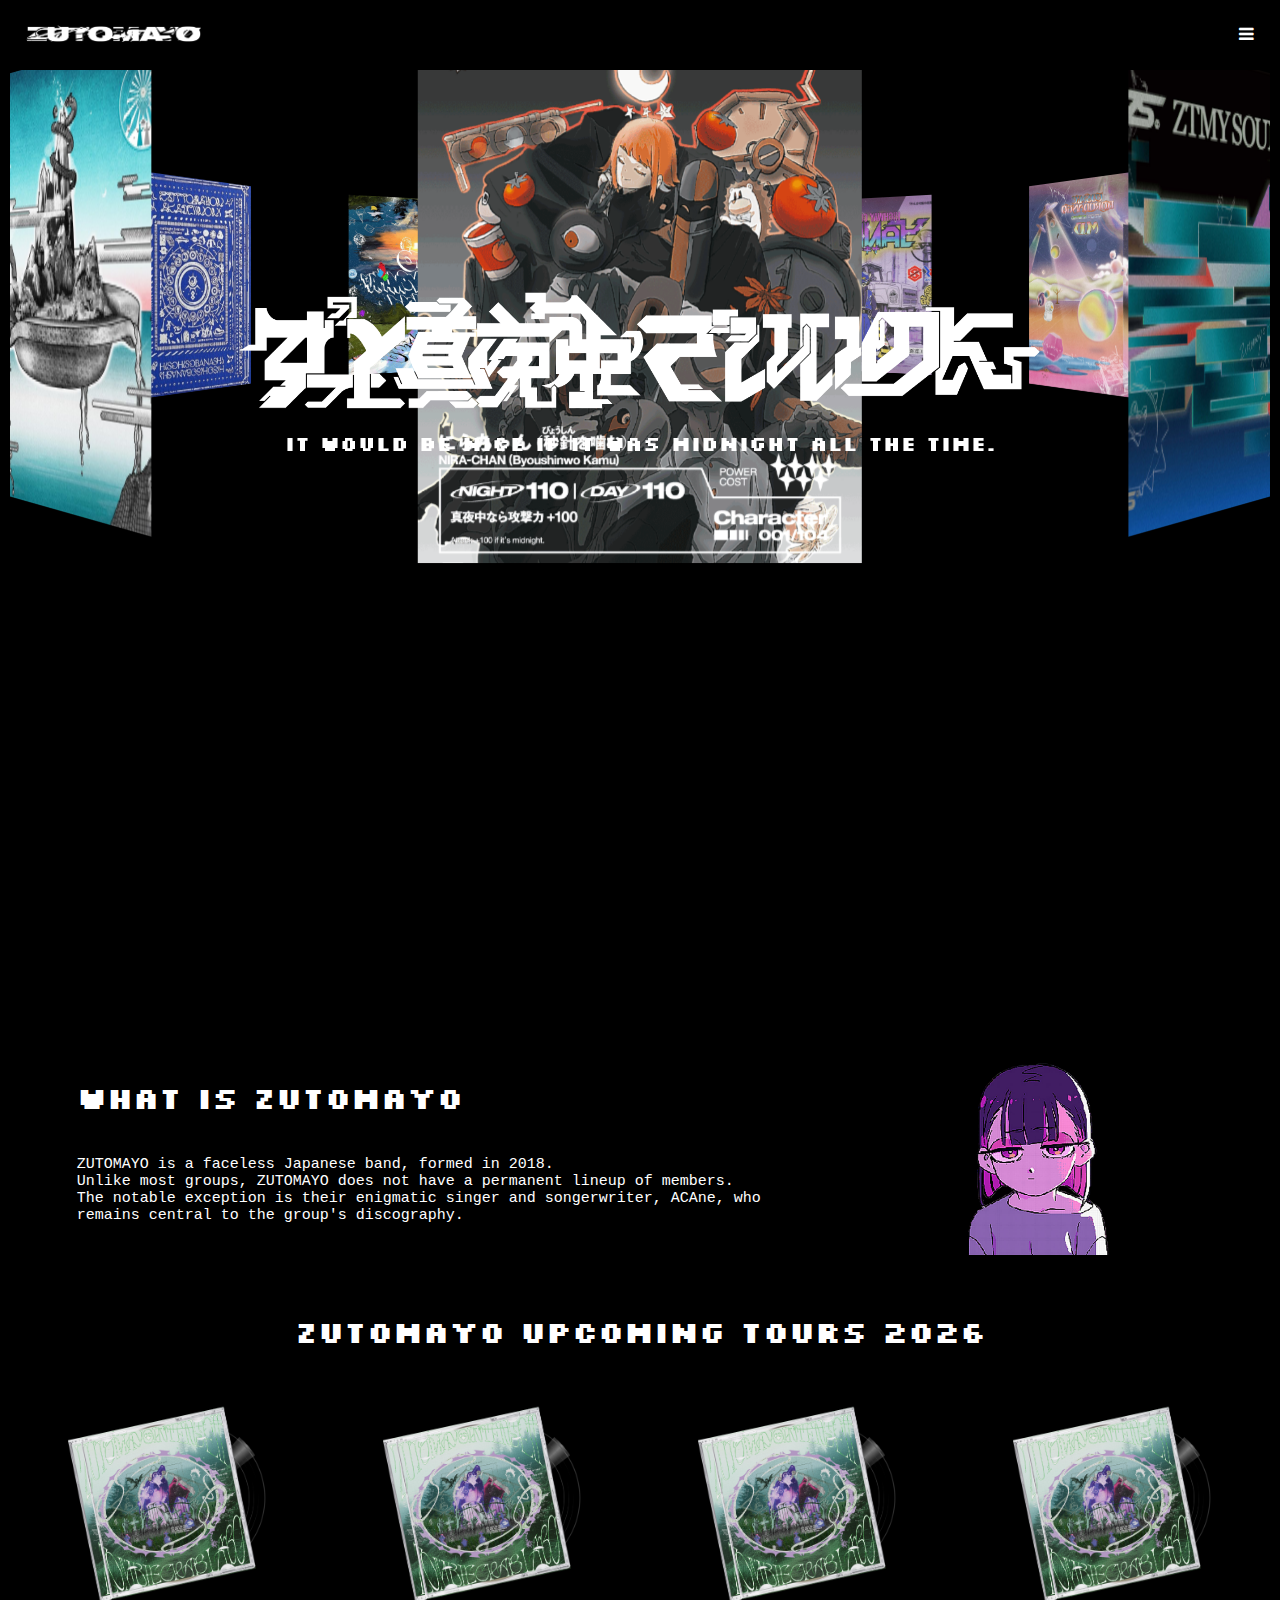
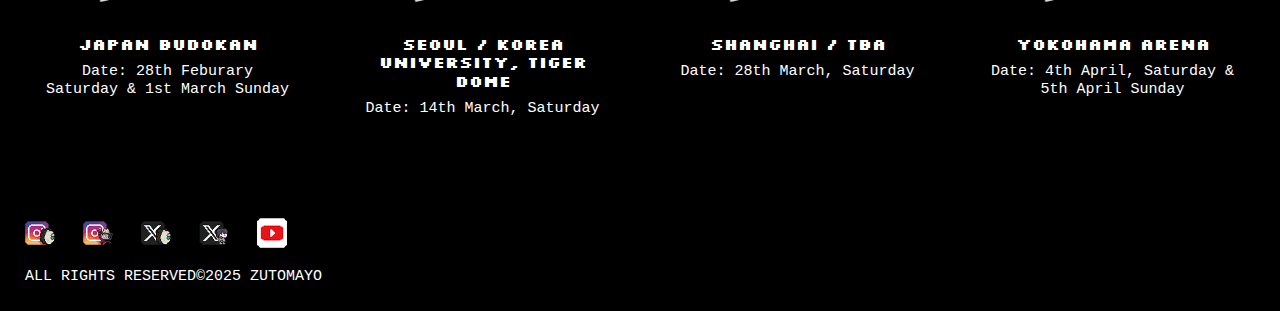
<file: index.html>
<!DOCTYPE html>
<html lang="en">
<head>
    <meta charset="UTF-8">
    <meta name="viewport" content="width=device-width, initial-scale=1.0">
    <link rel="stylesheet" href="Normalize.css">
    <link rel="stylesheet" href="style.css">
    <link rel="preconnect" href="https://fonts.googleapis.com">
    <link rel="preconnect" href="https://fonts.gstatic.com" crossorigin>
    <link href="https://fonts.googleapis.com/css2?family=Jost:ital,wght@0,100..900;1,100..900&family=Silkscreen&display=swap" rel="stylesheet">
    <link rel="stylesheet" href="https://cdnjs.cloudflare.com/ajax/libs/font-awesome/4.7.0/css/font-awesome.min.css">
    <title>ID ASG1</title>
</head>
<body>
    <header>
    <div class="nav">
        <a href="index.html" class="navbar"><img src="Images/logo.png" style="height:17px;" class="logo"></a>
        <div id="links">
            <a href="index.html"><img src="Images/Home Icon.png" style="height: 30px; padding-right: 10px;">Home</a>
            <a href="store.html"><img src="Images/Store Icon.png" style="height: 30px; padding-right: 10px;">Store</a>
            <a href="about.html"><img src="Images/About Icon.png" style="height: 30px; padding-right: 10px;">About Us</a>
            <a href="contact.html"><img src="Images/Contact Icon.png" style="height: 30px; padding-right: 10px;">Contact Us</a>
            </div>
            <a href="javascript:void(0);" class="menuIcon" onclick="navigate()">
                <i class="fa fa-bars"></i>
            </a>
    </div>
    </header>
    <div class="rotatingImages">
        <div class="images" style="--quantity: 10">
            <div class="image" style="--position: 1"><img src="Images/album image 1.png" alt="album image 1"></div>
            <div class="image" style="--position: 2"><img src="Images/album image 2.jpg" alt="album image 2"></div>
            <div class="image" style="--position: 3"><img src="Images/album image 3.jpg" alt="album image 3"></div>
            <div class="image" style="--position: 4"><img src="Images/album image 4.jpg" alt="album image 4"></div>
            <div class="image" style="--position: 5"><img src="Images/album image 5.jpg" alt="album image 5"></div>
            <div class="image" style="--position: 6"><img src="Images/album image 6.jpg" alt="album image 6"></div>
            <div class="image" style="--position: 7"><img src="Images/album image 7.jpg" alt="album image 7"></div>
            <div class="image" style="--position: 8"><img src="Images/album image 8.jpg" alt="album image 8"></div>
            <div class="image" style="--position: 9"><img src="Images/album image 9.jpg" alt="album image 9"></div>
            <div class="image" style="--position: 10"><img src="Images/album image 10.jpg" alt="album image 10"></div>
        </div>
        <div class="content">
            <img src="Images/logo 2.png" alt="logo 2">
            <h1 style="font-size: 20px;">It would be nice if it was midnight all the time.</h1>
        </div>
    </div>
    
    <div class="container1">
        <div class="text1">
            <h1>WHAT IS ZUTOMAYO</h1>
            <p>ZUTOMAYO is a faceless Japanese band, formed in 2018.<br>Unlike most groups, ZUTOMAYO does not have a permanent lineup of members. 
                <br>The notable exception is their enigmatic singer and songerwriter, ACAne, who remains central to the group's discography.</p>
        </div>
            <img src="Images/zutomayo no bg.png" alt="profile">
    </div>
    

    <div class="container2">
        <h1>ZUTOMAYO UPCOMING TOURS 2026</h1>
        <div class="img-container">
            <div class="flex-item">
                <div class="flex-img">
                    <img src="Images/zutomayo tour poster.png" alt="" style="width: 200px; height: 200px;">
                </div>
                <div class="flex-info">
                    <h4>Japan Budokan</h4>
                    <p>Date: 28th Feburary Saturday & 1st March Sunday</p>
                </div>
            </div>
            <div class="flex-item">
                <div class="flex-img">
                    <img src="Images/zutomayo tour poster.png" alt="" style="width: 200px; height: 200px;">
                </div>
                <div class="flex-info">
                    <h4>Seoul / KOREA UNIVERSITY, TIGER DOME</h4>
                    <p>Date: 14th March, Saturday</p>
                </div>
            </div>
            <div class="flex-item">
                <div class="flex-img">
                    <img src="Images/zutomayo tour poster.png" alt="" style="width: 200px; height: 200px;">
                </div>
                <div class="flex-info">
                    <h4>Shanghai / TBA</h4>
                    <p>Date: 28th March, Saturday</p>
                </div>
            </div>
            <div class="flex-item">
                <div class="flex-img">
                    <img src="Images/zutomayo tour poster.png" alt="" style="width: 200px; height: 200px;">
                </div>
                <div class="flex-info">
                    <h4>Yokohama Arena</h4>
                    <p>Date: 4th April, Saturday & 5th April Sunday</p>
                </div>
            </div>
        </div>
    </div>
    <div class="footer">
        <a href="https://www.instagram.com/zutomayo_staff/"><img src="Images/footer icon 1.png" alt="footer icon 1"></a>
        <a href="https://www.instagram.com/zutomayo_mart/?hl=ja"><img src="Images/footer icon 2.png" alt="footer icon 2"></a>
        <a href="https://x.com/zutomayo_staff"><img src="Images/footer icon 4.png" alt="footer icon 3"></a>
        <a href="https://x.com/zutomayo"><img src="Images/footer icon 3.png" alt="footer icon 4"></a>
        <a href="https://www.youtube.com/channel/UCv6P5nsS9rP4tDtFlqLU_QQ"><img src="Images/footer icon 5.png" alt="footer icon 5"></a>
        <p>ALL RIGHTS RESERVED&copy;2025 ZUTOMAYO</p>
    </div>
    <script src="javascript.js"></script>
</body>
</html>
</file>
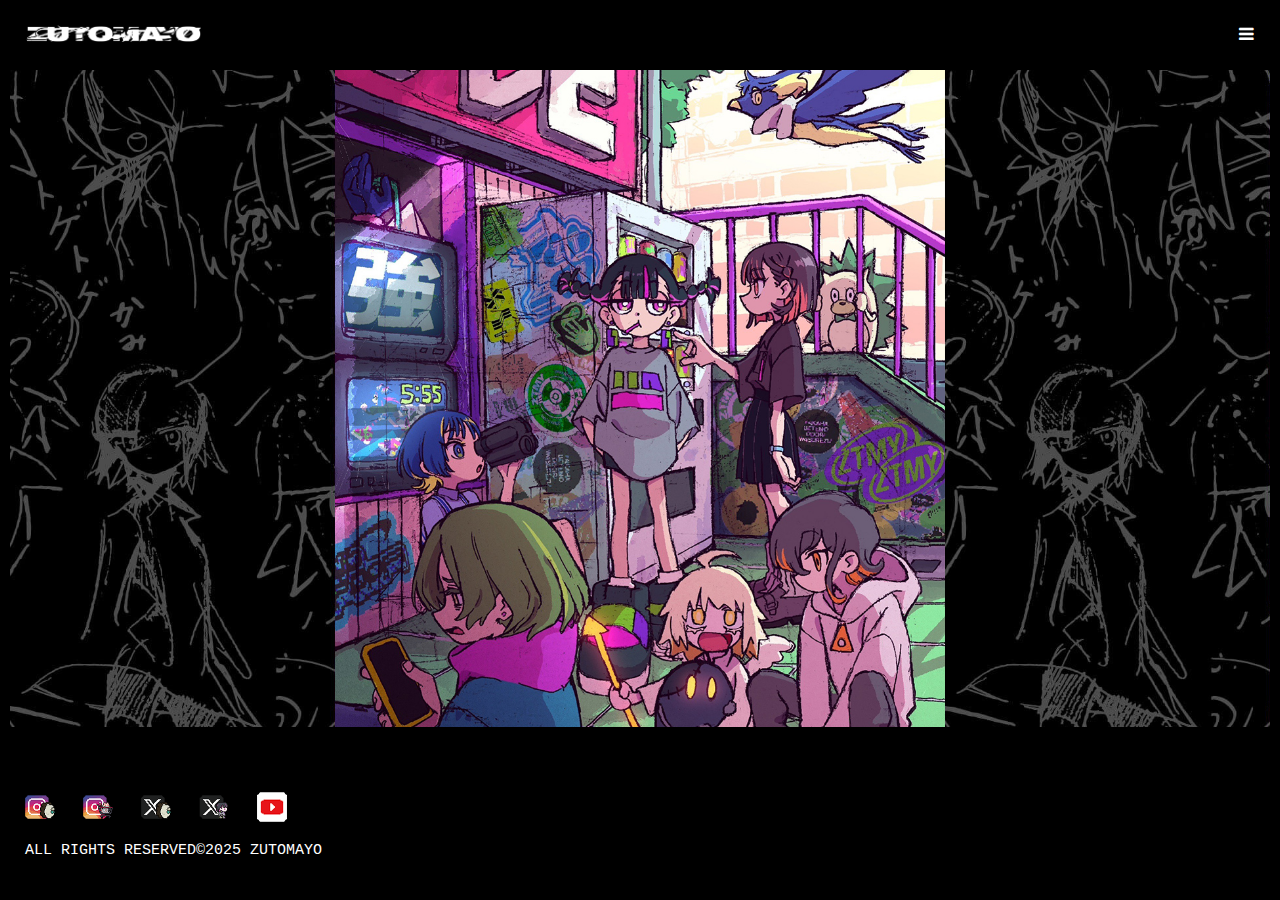
<file: about.html>
<!DOCTYPE html>
<html lang="en">
<head>
    <meta charset="UTF-8">
    <meta name="viewport" content="width=device-width, initial-scale=1.0">
    <link rel="stylesheet" href="Normalize.css">
    <link rel="stylesheet" href="style.css">
    <link rel="preconnect" href="https://fonts.googleapis.com">
    <link rel="preconnect" href="https://fonts.gstatic.com" crossorigin>
    <link href="https://fonts.googleapis.com/css2?family=Silkscreen:wght@400;700&display=swap" rel="stylesheet">
    <link rel="stylesheet" href="https://cdnjs.cloudflare.com/ajax/libs/font-awesome/4.7.0/css/font-awesome.min.css">
    <title>ID ASG1</title>
</head>
<body>
    <header>
    <div class="nav">
        <a href="index.html" class="navbar"><img src="Images/logo.png" style="height:17px;" class="logo"></a>
        <div id="links">
            <a href="index.html"><img src="Images/Home Icon.png" style="height: 30px; padding-right: 10px;">Home</a>
            <a href="store.html"><img src="Images/Store Icon.png" style="height: 30px; padding-right: 10px;">Store</a>
            <a href="about.html"><img src="Images/About Icon.png" style="height: 30px; padding-right: 10px;">About Us</a>
            <a href="contact.html"><img src="Images/Contact Icon.png" style="height: 30px; padding-right: 10px;">Contact Us</a>
            </div>
            <a href="javascript:void(0);" class="menuIcon" onclick="navigate()">
                <i class="fa fa-bars"></i>
            </a>
    </div>
    </header>
     <div class="aboutContainer1">
        <img src="Images/about banner.jpg" alt="banner">
    </div>
    <div class="footer">
        <a href="https://www.instagram.com/zutomayo_staff/"><img src="Images/footer icon 1.png" alt="footer icon 1"></a>
        <a href="https://www.instagram.com/zutomayo_mart/?hl=ja"><img src="Images/footer icon 2.png" alt="footer icon 2"></a>
        <a href="https://x.com/zutomayo_staff"><img src="Images/footer icon 4.png" alt="footer icon 3"></a>
        <a href="https://x.com/zutomayo"><img src="Images/footer icon 3.png" alt="footer icon 4"></a>
        <a href="https://www.youtube.com/channel/UCv6P5nsS9rP4tDtFlqLU_QQ"><img src="Images/footer icon 5.png" alt="footer icon 5"></a>
        <p>ALL RIGHTS RESERVED&copy;2025 ZUTOMAYO</p>
    </div>
    <script src="javascript.js"></script>
</body>
</html>
</file>
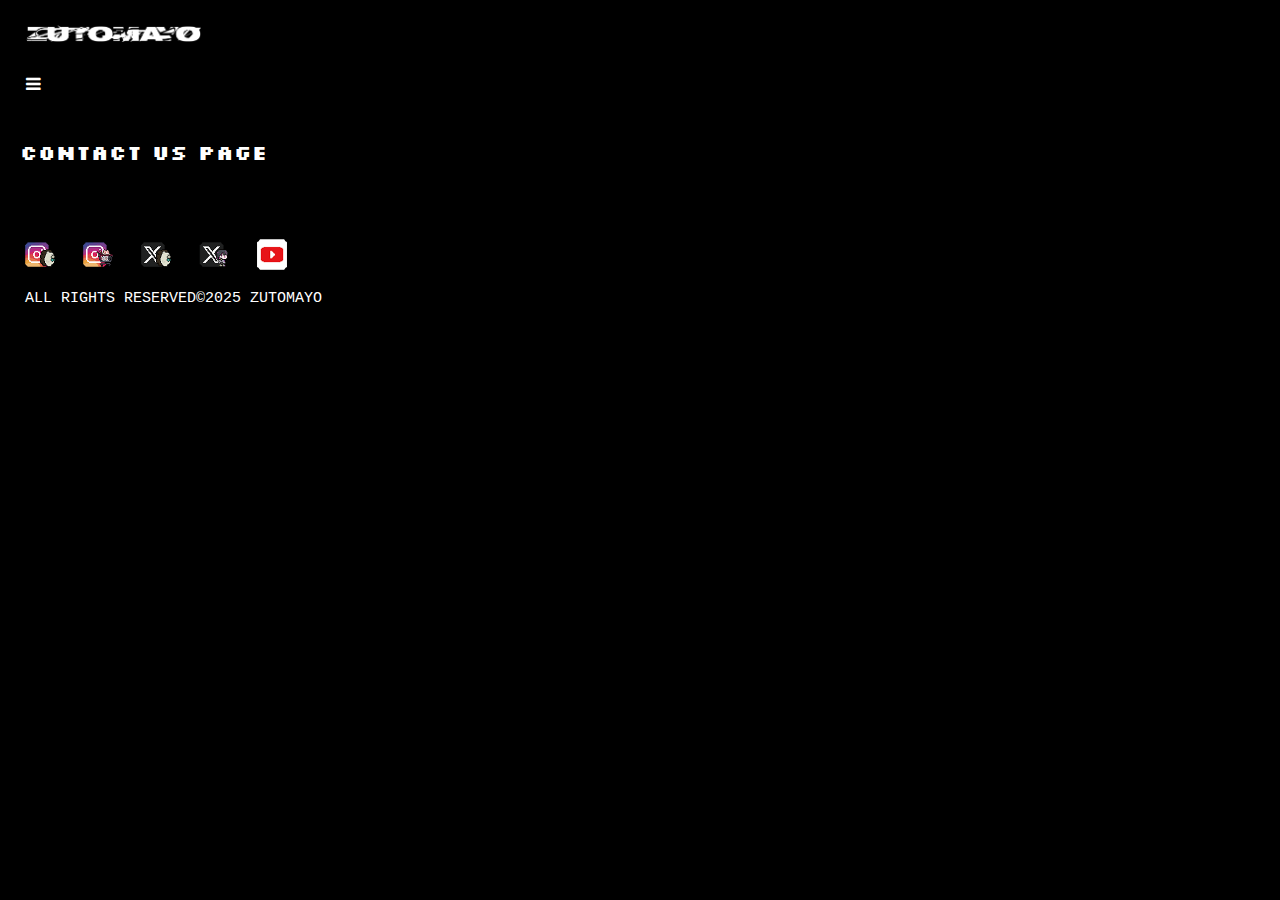
<file: contact.html>
<!DOCTYPE html>
<html lang="en">
<head>
    <meta charset="UTF-8">
    <meta name="viewport" content="width=device-width, initial-scale=1.0">
    <link rel="stylesheet" href="Normalize.css">
    <link rel="stylesheet" href="style.css">
    <link rel="preconnect" href="https://fonts.googleapis.com">
    <link rel="preconnect" href="https://fonts.gstatic.com" crossorigin>
    <link href="https://fonts.googleapis.com/css2?family=Silkscreen:wght@400;700&display=swap" rel="stylesheet">
    <link rel="stylesheet" href="https://cdnjs.cloudflare.com/ajax/libs/font-awesome/4.7.0/css/font-awesome.min.css">
    <title>ID ASG1</title>
</head>
<body>
    <header>
    <div class="nav">
        <a href="index.html" class="navbar"><img src="Images/logo.png" style="height:17px;" class="logo"></a>
        <div id="links">
            <a href="index.html"><img src="Images/Home Icon.png" style="height: 30px; padding-right: 10px;">Home</a>
            <a href="store.html"><img src="Images/Store Icon.png" style="height: 30px; padding-right: 10px;">Store</a>
            <a href="contact.html"><img src="Images/Contact Icon.png" style="height: 30px; padding-right: 10px;">Contact Us</a>
            </div>
            <a href="javascript:void(0);" class="icon" onclick="myFunction()">
                <i class="fa fa-bars"></i>
            </a>
    </div>
    </header>
    <h1>Contact Us Page</h1>
    <div class="footer">
        <a href="https://www.instagram.com/zutomayo_staff/"><img src="Images/footer icon 1.png" alt="footer icon 1"></a>
        <a href="https://www.instagram.com/zutomayo_mart/?hl=ja"><img src="Images/footer icon 2.png" alt="footer icon 2"></a>
        <a href="https://x.com/zutomayo_staff"><img src="Images/footer icon 4.png" alt="footer icon 3"></a>
        <a href="https://x.com/zutomayo"><img src="Images/footer icon 3.png" alt="footer icon 4"></a>
        <a href="https://www.youtube.com/channel/UCv6P5nsS9rP4tDtFlqLU_QQ"><img src="Images/footer icon 5.png" alt="footer icon 5"></a>
        <p>ALL RIGHTS RESERVED&copy;2025 ZUTOMAYO</p>
    </div>
    <script src="javascript.js"></script>
</body>
</html>
</file>
<file: style.css>
* {
    box-sizing: border-box;
}

.header {
    display: flex;
    justify-content: space-between;
    align-items: center;
    padding: 10px 20px;
}

body {
    background-color: black;
    color: white;
    font-family: "Silkscreen", sans-serif;
    font-weight: 400;
    font-style: normal;
    padding: 10px;
}

h1 {
    padding: 10px;
    font-size: 20px;
}

p {
    font-family: 'Courier New', Courier, monospace;
    padding: 10px;
    font-size: 15px;
}

/* Navigation Bar */
.nav {
    overflow: hidden;
    position: relative;
    padding-bottom: 10px;
}

.nav #links {
    display: none;
}

.nav a {
    color: white;
    padding: 14px 16px;
    text-decoration: none;
    font-size: 17px;
    display: block;
}

.logo {
    margin-bottom: 4px;
}

.nav a.menuIcon {
    display: block;
    position: absolute;
    right: 0;
    top: 0;
}

.nav a:hover {
    color: blueviolet;
}

.navbar {
    background-color: black;
}


/* Product gallery */
#cartIcon {
    max-width: 100%;
    justify-content: space-between;
    display: flex;
    align-items: center;
    font-size: 30px;
    position: relative;
}

.iconGroup {
    position: relative;
}

#cartIcon i {
    cursor: pointer;
}

#cartIcon h1 {
    position: relative;
    margin: 0;
    font-size: 30px;
    right: 20px;
}

#cartIcon .itemCount {
    position: absolute;
    top: -3px;
    right: -5px;
    width: 20px;
    height: 20px;
    background: blueviolet;
    border-radius: 50%;
    font-size: 12px;
    color: #fff;
    display: flex;
    justify-content: center;
    align-items: center;
    visibility: hidden;
}

.productGallery {
    padding: 30px 5% 10px;
    max-width: 1400px;
    margin: auto;
}

.productContent {
    display: grid;
    grid-template-columns: repeat(auto-fit, minmax(200px, 1fr));
    gap: 40px;
}

.productBox .imgBox {
    display: flex;
    border-radius: 10px;
    overflow: hidden;
}

.imgBox img {
    width: 100%;
    transition: 0.5s;
}

.imgBox:hover img {
    transform: scale(1.1);
}

.productBox .productTitle {
    font-size: 18px;
    margin-top: 10px;
}

.productBox .priceAndCart {
    display: flex;
    justify-content: space-between;
    align-items: center;
}

.priceAndCart .price {
    font-size: 18px;
    font-weight: 500;
    font-family: 'Courier New', Courier, monospace;
}

.priceAndCart .addCart {
    padding: 10px;
    background: blueviolet;
    border-radius: 6px;
    font-size: 20px;
    color: #fff;
    cursor: pointer;
}

.cart {
    position: fixed;
    top: 0;
    right: -100%;
    width: 360px;
    height: 100%;
    background: blueviolet;
    box-shadow: -2px 0 10px rgba(0, 0, 0, 0.1);
    padding: 65px 20px 40px;
    z-index: 100;
    overflow: auto;
    transition: 0.5s;
}

.cart.active {
    right: 0;
}

.cartTitle {
    text-align: center;
    font-size: 30px;
}

.cartBox {
    display: flex;
    align-items: center;
    margin-top: 20px
}

.cartBox img {
    width: 100px;
    height: 100px;
    border-radius: 6px;
    object-fit: cover;
    margin-right: 20px;
}

.cartDetail {
    display: grid;
    gap: 8px;
    margin-right: auto;
}

.cartProductTitle {
    font-size: 16px;
    line-height: 1;
}

.cartPrice {
    font-weight: 500;
}

.cartQuantity {
    display: flex;
    width: 100px;
    border: 1px solid #fff;
    border-radius: 6px;
}

.cartQuantity button {
    color: #fff;
    background: transparent;
    width: 30px;
    border: none;
    font-size: 20px;
    cursor: pointer;
}

.cartQuantity #decrement {
    color: #c18effff;
}

.cartQuantity .number {
    display: flex;
    justify-content: center;
    align-items: center;
    width: 40px;
    border-left: 1px solid #fff;
    border-right: 1px solid #fff;
    cursor: default;
}

.cartRemove {
    font-size: 25px;
    cursor: pointer;
}

.total {
    display: flex;
    justify-content: flex-end;
    align-items: center;
    border-top: 1px solid #fff;
    margin-top: 20px;
    font-size: 18px;
}

.totalPrice {
    margin-left: 10px;
    font-weight: 600;
}

.buyBtn {
    display: block;
    padding: 10px 30px;
    background: black;
    border: none;
    border-radius: 6px;
    font-size: 16px;
    color: #fff;
    margin: 20px auto 0;
    cursor: pointer;
}

#cartClose {
    position: absolute;
    top: 20px;
    right: 15px;
    font-size: 35px;
    cursor: pointer;
}

@media screen and (max-width: 360px) {
    .productContent {
        grid-template-columns: repeat(auto-fit, minmax(200px, 1fr));
    }

    .cart {
        width: 100%
    }
}

/* Automatic Image Carousel */

.carousel {
    max-width: 100%;
    position: relative;
    margin: auto;
}

.slides {
    display: none;
}

.fade {
    animation-name: fade;
    animation-duration: 1.5s;
}

img {
    vertical-align: middle;
}

.carousel .content {
    position: absolute;
    top: 50%;
    left: 50%;
    transform: translate(-50%, -50%);
    width: auto;
    text-align: center;
}

.carousel .content h1{
    font-size: 15px;
}

.carousel .content img{
    width: 70%;
}

.dot {
    height: 15px;
    width: 15px;
    margin: 0 2px;
    background-color: white;
    border-radius: 50%;
    display: inline-block;
    transition: background-color 0.6s ease;
}

.active {
    background-color: blueviolet;
}

@keyframes fade {
    from {opacity: .4}
    to {opacity: 1}
}


/* Rotating Images */
.rotatingImages {
    width: 100%;
    height: 100vh;
    text-align: center;
    overflow: hidden;
    position: relative;
}

.rotatingImages .images {
    position: absolute;
    width: 200px;
    height: 250px;
    top: 10%;
    left: calc(50% - 100px);
    transform-style: preserve-3d;
    transform: perspective(1000px);
    animation: autoRun 20s linear infinite;
}

@keyframes autoRun {
    from{
        transform: perspective(1000px) rotateX(-16deg) rotateY(0deg);
    }to{
        transform: perspective(1000px) rotateX(-16deg) rotateY(360deg)
    }
}

.rotatingImages .images .image {
    position: absolute;
    inset: 0 0 0 0;
    transform: 
    rotateY(calc( (var(--position) - 1) * (360 / var(--quantity)) * 1deg))
    translateZ(550px);
}

.rotatingImages .images .image img {
    width: 100%;
    height: 100%;
    object-fit: cover;
}

.rotatingImages .content {
    position: absolute;
    top: 35%;
    left: 50%;
    transform: translate(-50%, -50%);
    width: auto;
    text-align: center;
}

.rotatingImages .content img {
    width: 800px;
    display: block;
}

/* Moving Texts */
.movingTexts {
    margin: 0;
    width: 100%;
    display: flex;
    overflow-x: auto;
}

.movingTexts::-webkit-scrollbar {
    display: none;
}

.cards {
    display: flex;
    align-items: center;
    justify-content: center;
    gap: 1em;
    animation: spin 3s infinite linear;
    padding-right: 1em;
    margin: 0;
    width: 100%;
}

.card {
    flex: 0 0 5em;
    padding: 0;
    height: 20px;
    font-size: 10px;
    color: white;
    border-radius: .2em;
    text-align: center;
    align-content: center;
}

@keyframes spin {
    from {translate: 0;}
    to {translate: -100%;}
}

/* Home Page Content */
.container1 {
    display: flex;
    align-items: center;
    margin: 50px auto;
    justify-content: center;
    width: 91%;
    flex-wrap: wrap;
    margin-top: 60px;
}

.container1 img {
    width: 100%;
    max-width: 400px;
}

.container1 h1 {
    font-size: 30px;
}

.text1 {
    flex: 1;
    font-size: 20px;
    min-width: 250px;
}

.container2, .product {
    text-align: center;
    margin-top: 10px;
}

.container2 h1 {
    font-size: 30px;
}

.img-container, .product-container {
    display: flex;
    width: 100%;
    flex-wrap: wrap;
}

.flex-item {
    padding: 2%;
    flex-grow: 1;
    flex-basis: 15%;
    display: flex;
    flex-direction: column;
}

.flex-img {
    max-width: 100%;
}

.flex-info {
    margin-top: 30px;
}

.product-container .flex-info p {
    text-align: left;
}

.flex-info h4, p {
    margin: 0;
}
@media (max-width: 920px) {
    .flex-img{
        flex-basis: 45%;
        flex-grow: 200px;
    }
}

/* About Us Content */
.aboutContainer1 img {
    width: 100%;
}

/* Contact Us Content */
.contactContainer1 h1 {
    text-align: center;
    font-size: 30px;
}

.contactContainer1 img {
    width: 100%;
}

/* Contact Form */
.form{
    display: flex;
    height: 110vh;
    justify-content: center;
    align-items: center;
    padding: 10px;
    background: black;
}

.formContainer {
    max-width: 100%;
    width: 100%;
    padding: 30px 30px;
    border-radius: 5px;
    background: black;
}

.formContainer .title {
    font-size: 25px;
    font-weight: 500;
    position: relative;
}

.formContainer .title::before {
    content: '';
    position: absolute;
    left: 0;
    bottom: 0;
    height: 5px;
    width: 30px;
    background: blueviolet;
}

.formContainer form .userDetails {
    display: flex;
    flex-wrap: wrap;
    justify-content: space-between;
    margin: 20px 0 12px 0;
}

form .userDetails .inputBox {
    margin-bottom: 15px;
    width:  calc(100% / 2 - 20px);
}

.userDetails .inputBox .details {
    display: block;
    font-weight: 500;
    margin-bottom: 5px;
}

.userDetails .inputBox input {
    height: 45px;
    width: 100%;
    overflow: none;
    border-radius: 5px;
    border: 1px solid blueviolet;
    padding-left: 15px;
    font-size: 16px;
    border-bottom-width: 2px;
    transition: all 0.3s ease;
}

.userDetails .inputBox.message {
    width: 100%;
}

.userDetails .inputBox textarea {
    height: 145px;
    width: 100%;
    border-radius: 5px;
    border: 1px solid blueviolet;
    padding-left: 15px;
    font-size: 16px;
    border-bottom-width: 2px;
    transition: all 0.3s ease;
    resize: none;
}

form .submitBtn {
    height: 45px;
    margin: 45px 0;
}

form .submitBtn input {
    height: 100%;
    width: 100%;
    color: white;
    letter-spacing: 1px;
    border-radius: 5px;
    background: blueviolet;
    border: 1px solid blueviolet;
}

form .submitBtn input:hover {
    background: white;
    color: blueviolet;
    border: 1px solid white;
}

@media (max-width: 980px) {
    .formContainer {
        max-width: 100%;
    }
    form .userDetails .inputBox {
        margin-bottom: 15px;
        width: 100%;
    }
    .formContainer form .userDetails {
        max-height: 300px;
        overflow-y: scroll;
    }
    .userDetails::-webkit-scrollbar {
        width: 0;
    }
}

/* Footer */
.footer {
    background-color: black;
    padding: 5px;
    margin-top: 50px;
}
.footer img {
    float: center;
    padding: 10px;
    width:50px;
    transition: transform .2s;
}

.footer img:hover {
    transform: scale(1.5);

}
</file>
